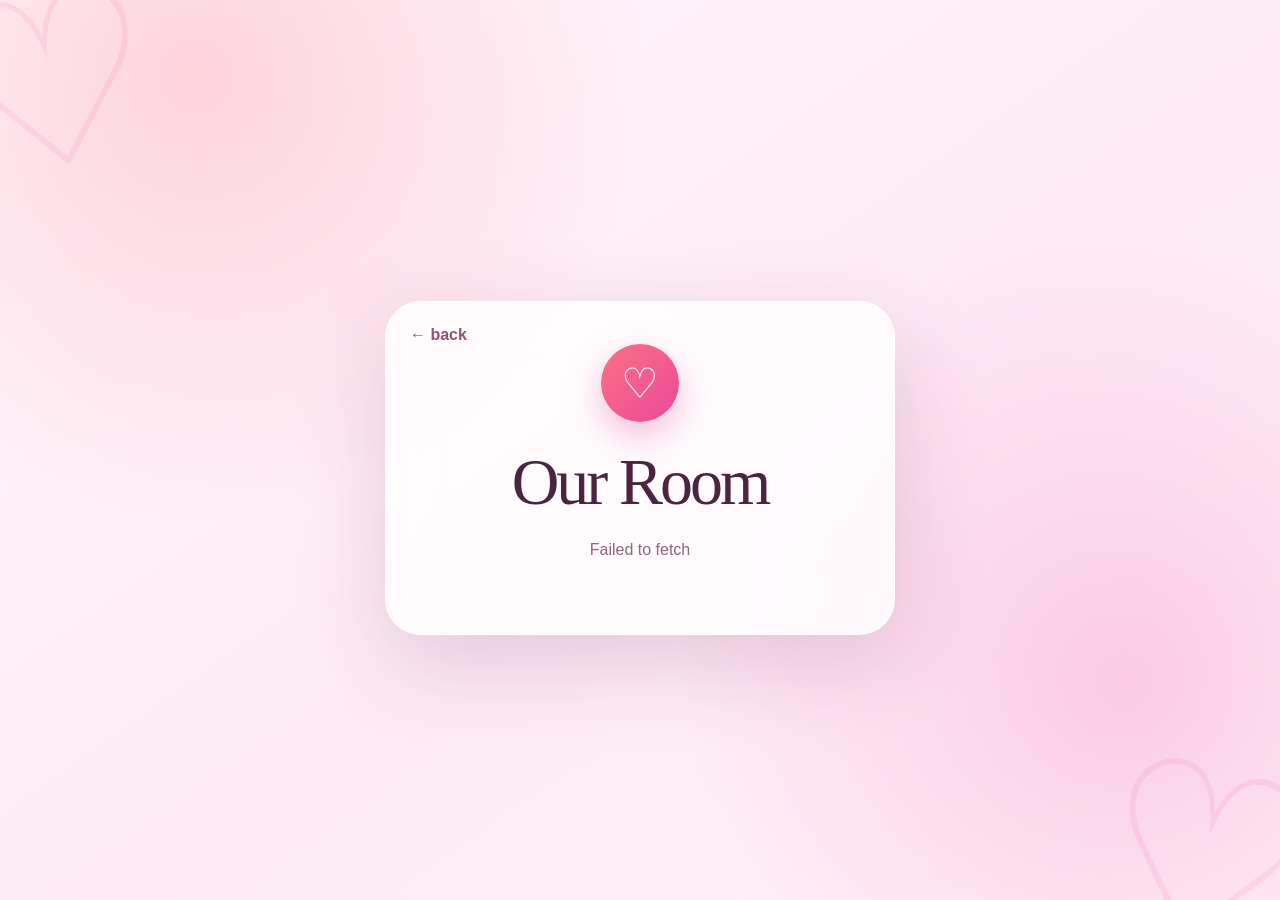
<file: room/index.html>
<!doctype html>
<html lang="en">
<head>
  <meta charset="utf-8" />
  <meta name="viewport" content="width=device-width,initial-scale=1,viewport-fit=cover" />
  <meta name="theme-color" content="#fff6fb" />
  <meta name="robots" content="noindex,nofollow,noarchive" />
  <title>Our Room ♡</title>
  <link rel="stylesheet" href="room.css" />
</head>
<body>
  <div id="privacyCover" class="privacy-cover"><span>♡</span></div>
  <main id="app" class="room-gate"><div class="loading-heart">♡</div></main>
  <script src="room.js"></script>
</body>
</html>
</file>
<file: room/room.css>
:root{--pink:#ec4899;--rose:#fb7185;--ink:#4b2440;--muted:#8c667d;--paper:rgba(255,255,255,.8)}
*{box-sizing:border-box}html,body{min-height:100%;margin:0}body{color:var(--ink);font-family:Arial,Helvetica,sans-serif;background:#fff6fb}button,input,textarea{font:inherit}button{cursor:pointer}.hidden{display:none!important}
.privacy-cover{position:fixed;inset:0;z-index:9999;display:none;place-items:center;background:#fff6fb}.privacy-cover.show{display:grid}.privacy-cover span,.loading-heart{color:var(--pink);font:82px Georgia,serif}
.room-gate,.private-room{min-height:100svh;position:relative;overflow:hidden}.room-gate{display:grid;place-items:center;padding:72px 20px 36px;background:radial-gradient(circle at 15% 8%,rgba(251,113,133,.26),transparent 33%),radial-gradient(circle at 88% 76%,rgba(236,72,153,.22),transparent 34%),linear-gradient(145deg,#fff8fc,#fdeaf5 55%,#fff4f9)}
.room-gate:before,.room-gate:after{content:"♡";position:absolute;color:rgba(236,72,153,.1);font:240px/1 Georgia,serif}.room-gate:before{left:-55px;top:-35px;transform:rotate(-12deg)}.room-gate:after{right:-30px;bottom:-80px;transform:rotate(14deg)}
.back-link{position:absolute;left:24px;top:24px;color:#935273;text-decoration:none;font-weight:700;z-index:2}.gate-card{width:min(510px,100%);z-index:1;padding:42px;border:1px solid rgba(255,255,255,.9);border-radius:36px;background:var(--paper);box-shadow:0 28px 90px rgba(126,44,91,.18);backdrop-filter:blur(24px);text-align:center}
.lock-orbit{width:78px;height:78px;display:grid;place-items:center;margin:0 auto 22px;border-radius:50%;color:#fff;font:42px Georgia,serif;background:linear-gradient(135deg,var(--rose),var(--pink));box-shadow:0 14px 35px rgba(236,72,153,.35)}
.eyebrow{margin:0 0 9px;color:#b65889;font-size:11px;font-weight:900;letter-spacing:.19em;text-transform:uppercase}.gate-card h1,.room-header h1{margin:0;font-family:Georgia,serif;font-size:clamp(42px,8vw,66px);font-weight:500;letter-spacing:-.045em}.gate-copy{margin:16px auto 28px;max-width:420px;color:var(--muted);line-height:1.7}
.identity-grid{display:grid;grid-template-columns:1fr 1fr;gap:14px}.identity-grid button{border:1px solid #f5c8df;border-radius:22px;background:#fff;padding:22px;color:var(--ink);font-weight:800;box-shadow:0 8px 20px rgba(105,40,75,.07)}.identity-grid span{display:block;font-size:31px;margin-bottom:8px}
.login-form{display:grid;gap:16px;text-align:left}.login-form label,.story-upload label{display:grid;gap:7px;color:#75445f;font-size:13px;font-weight:800}input,textarea{width:100%;border:1px solid #efc8dc;border-radius:15px;background:rgba(255,255,255,.9);padding:14px 15px;color:var(--ink);outline:none}input:focus,textarea:focus{border-color:var(--pink);box-shadow:0 0 0 4px rgba(236,72,153,.12)}
.question{margin:8px 0 2px;text-align:center;font:italic 24px/1.4 Georgia,serif;color:#6f3154}.primary-button{border:0;border-radius:15px;padding:15px 20px;color:#fff;background:linear-gradient(135deg,var(--rose),var(--pink));font-weight:900;box-shadow:0 12px 28px rgba(236,72,153,.27)}.text-button{width:max-content;border:0;background:none;padding:0;color:#a0587e;font-weight:800}.privacy-note{margin:26px 0 0;color:#aa8298;font-size:12px}.error-note{margin:8px 0 0;color:#b42351;font-size:13px;font-weight:700}.loading-heart{animation:pulse 1.2s ease-in-out infinite}@keyframes pulse{50%{transform:scale(1.18);opacity:.55}}
.private-room{display:flex;flex-direction:column;padding:20px;background:radial-gradient(circle at top left,rgba(251,113,133,.18),transparent 28%),linear-gradient(160deg,#fffafd,#fcebf5)}.room-header{width:min(1120px,100%);margin:0 auto 12px;display:flex;align-items:center;justify-content:space-between;gap:20px}.room-header h1{font-size:36px}.room-header h1 span{color:var(--pink)}.room-header .eyebrow{margin-bottom:3px}.lock-button{border:1px solid #edbad4;border-radius:999px;background:rgba(255,255,255,.8);padding:11px 16px;color:#8e4169;font-weight:800}
.room-tabs{width:min(1120px,100%);margin:0 auto 12px;display:flex;gap:8px;padding:5px;border:1px solid #f0cbde;border-radius:17px;background:rgba(255,255,255,.58)}.room-tabs button{flex:1;border:0;border-radius:12px;background:transparent;padding:11px;color:#8c5e77;font-weight:800}.room-tabs button.active{background:#fff;color:#a12f6d;box-shadow:0 5px 14px rgba(86,32,62,.08)}
.chat-shell,.stories-shell{width:min(1120px,100%);margin:0 auto;min-height:0;flex:1;border:1px solid rgba(255,255,255,.9);border-radius:28px;background:rgba(255,255,255,.7);box-shadow:0 22px 65px rgba(100,40,73,.12);backdrop-filter:blur(18px);overflow:hidden}.chat-shell{display:flex;flex-direction:column}.message-list{min-height:0;flex:1;overflow:auto;padding:26px;display:flex;flex-direction:column;gap:14px}.empty-room{margin:auto;text-align:center;color:#9d7189}.empty-room span{color:#ed78b3;font:58px Georgia,serif}.empty-room h2{margin:8px 0;font:28px Georgia,serif;color:#69364f}
.message{position:relative;width:min(72%,620px);padding:12px 15px 9px;border-radius:20px;box-shadow:0 7px 18px rgba(81,32,59,.07)}.message.mine{align-self:flex-end;background:linear-gradient(135deg,#f570ab,#ec4899);color:#fff;border-bottom-right-radius:5px}.message.theirs{align-self:flex-start;background:#fff;border:1px solid #f4d6e5;border-bottom-left-radius:5px}.message p{margin:0;white-space:pre-wrap;line-height:1.5}.message time{display:block;margin-top:5px;font-size:10px;opacity:.65;text-align:right}.reply-label{font-size:10px!important;font-weight:800;opacity:.68;margin-bottom:5px!important}.message-actions{display:flex;flex-wrap:wrap;gap:3px;margin-top:7px}.message-actions button{border:0;background:rgba(255,255,255,.72);border-radius:8px;padding:5px;color:#7b3d5f;font-size:11px}.reaction-row{margin-top:4px;font-size:13px}
.composer{border-top:1px solid #efd3e1;padding:12px 15px;background:rgba(255,255,255,.77)}.composer-row{display:flex;align-items:flex-end;gap:9px}.composer textarea{resize:none;min-height:48px;max-height:130px}.send-button,.attach-button{width:48px;height:48px;display:grid;place-items:center;flex:0 0 auto;border:0;border-radius:50%;color:#fff;background:linear-gradient(135deg,var(--rose),var(--pink));font-weight:900}.attach-button{cursor:pointer;font-size:28px;background:#f4c2da;color:#813a60}.typing,.upload-status{margin:0 0 6px;color:#ad6289;font-size:11px;font-style:italic}.reply-preview{display:flex;justify-content:space-between;align-items:center;margin-bottom:8px;padding:8px 12px;border-radius:11px;background:#faeaf3;color:#89516e;font-size:12px}.reply-preview button{border:0;background:none;color:#a33d73;font-size:20px}
.encrypted-media{display:grid;gap:7px;margin-bottom:8px}.encrypted-media img,.encrypted-media video{display:block;width:100%;max-height:420px;border-radius:14px;object-fit:contain;background:#2a1822}.encrypted-media button{border:0;border-radius:14px;padding:22px;background:rgba(255,255,255,.78);color:#743552;font-weight:900}.encrypted-media small{font-size:10px;opacity:.72;overflow-wrap:anywhere}
.stories-shell{padding:28px;overflow:auto}.stories-intro{display:flex;align-items:center;justify-content:space-between;padding:7px 4px 25px}.stories-intro h2{margin:0 0 8px;font:clamp(32px,5vw,48px) Georgia,serif;color:#66314f}.stories-intro p:not(.eyebrow){max-width:580px;margin:0;color:#8a6479;line-height:1.6}.moon{font:78px Georgia,serif;color:#e96ca8}.story-upload{display:grid;grid-template-columns:1.3fr 1fr auto;align-items:end;gap:12px;padding:17px;margin-bottom:22px;border:1px dashed #eebbd5;border-radius:20px;background:#fff7fb}.story-grid{display:grid;grid-template-columns:repeat(auto-fit,minmax(245px,1fr));gap:14px}.story-grid article{display:grid;grid-template-columns:52px 1fr;gap:12px;align-items:center;padding:16px;border:1px solid #f0d1e1;border-radius:21px;background:#fff}.story-art{width:52px;height:52px;display:grid;place-items:center;border-radius:16px;background:linear-gradient(145deg,#fdd7e8,#f49ac5);color:#fff;font:31px Georgia,serif}.story-grid h3{margin:0 0 4px;font:20px Georgia,serif}.story-grid p{margin:0;color:#a07189;font-size:11px}.story-grid button{grid-column:1/-1;border:0;border-radius:12px;padding:10px;color:#963965;background:#fce5f0;font-weight:800}.empty-story{grid-column:1/-1;text-align:center;padding:45px;color:#9f758c}
@media(max-width:680px){.gate-card{padding:32px 22px;border-radius:28px}.private-room{padding:10px}.room-header{padding:5px}.room-header h1{font-size:30px}.room-header .eyebrow{display:none}.lock-button{padding:9px 12px;font-size:12px}.message-list{padding:16px 12px 30px}.message{width:87%}.stories-shell{padding:20px 14px}.moon{display:none}.story-upload{grid-template-columns:1fr}.back-link{left:16px;top:16px;font-size:12px}}
</file>
